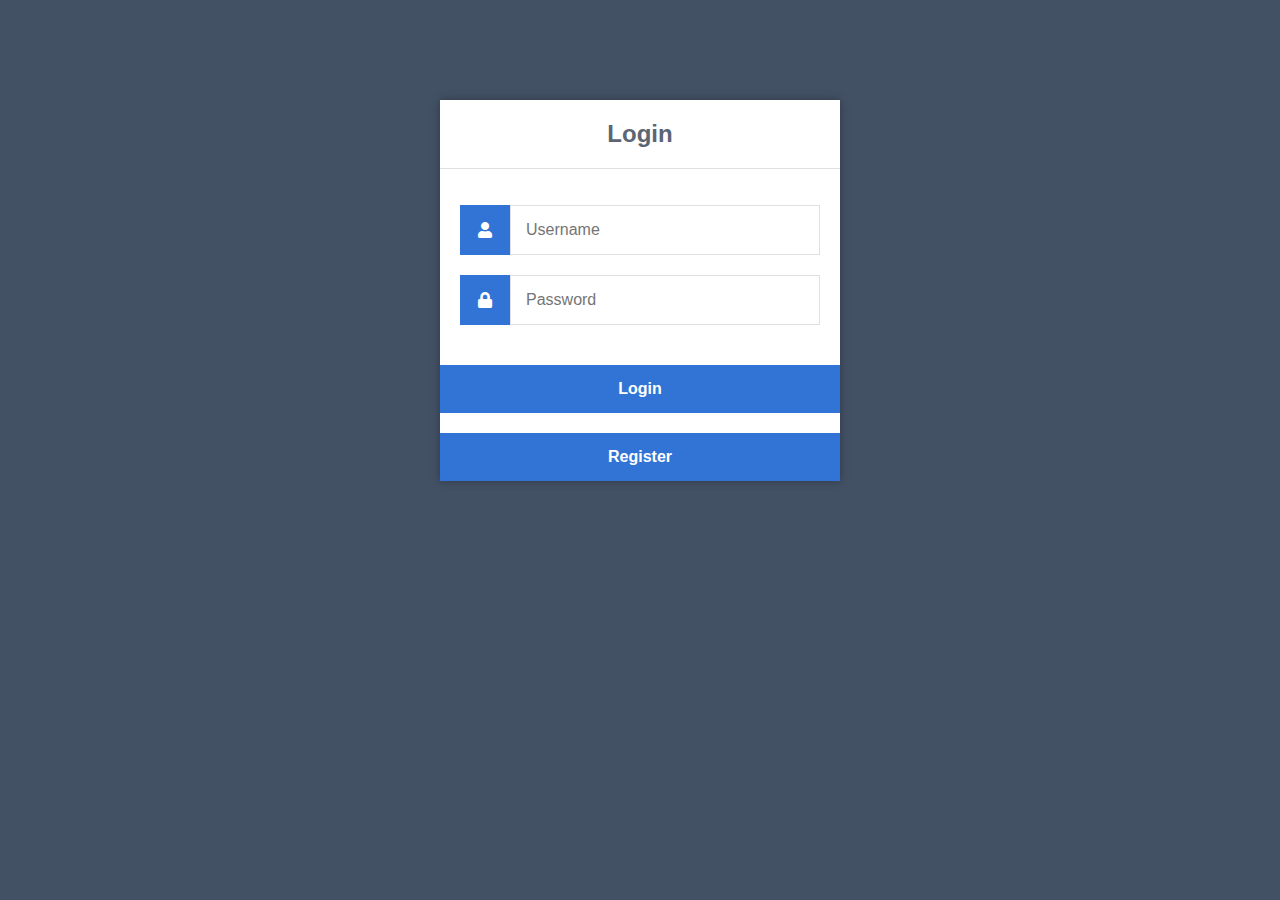
<file: index.html>
<!DOCTYPE html>
<html>
	<head>
		<meta charset="utf-8">
		<title>Login</title>
        <link rel="stylesheet" href="https://use.fontawesome.com/releases/v5.7.1/css/all.css">
        <link href="style.css" rel="stylesheet" type="text/css">
	</head>
	<body>
		<div class="login">
			<h1>Login</h1>
			<form action="authenticate.php" method="post">
				<label for="username">
					<i class="fas fa-user"></i>
				</label>
				<input type="text" name="username" placeholder="Username" id="username" required>
				<label for="password">
					<i class="fas fa-lock"></i>
				</label>
				<input type="password" name="password" placeholder="Password" id="password" required>
				<input type="submit" value="Login">
                <input type="button" onclick="window.location.href='register.html';" value="Register" />
			</form>
		</div>
	</body>
</html>
</file>
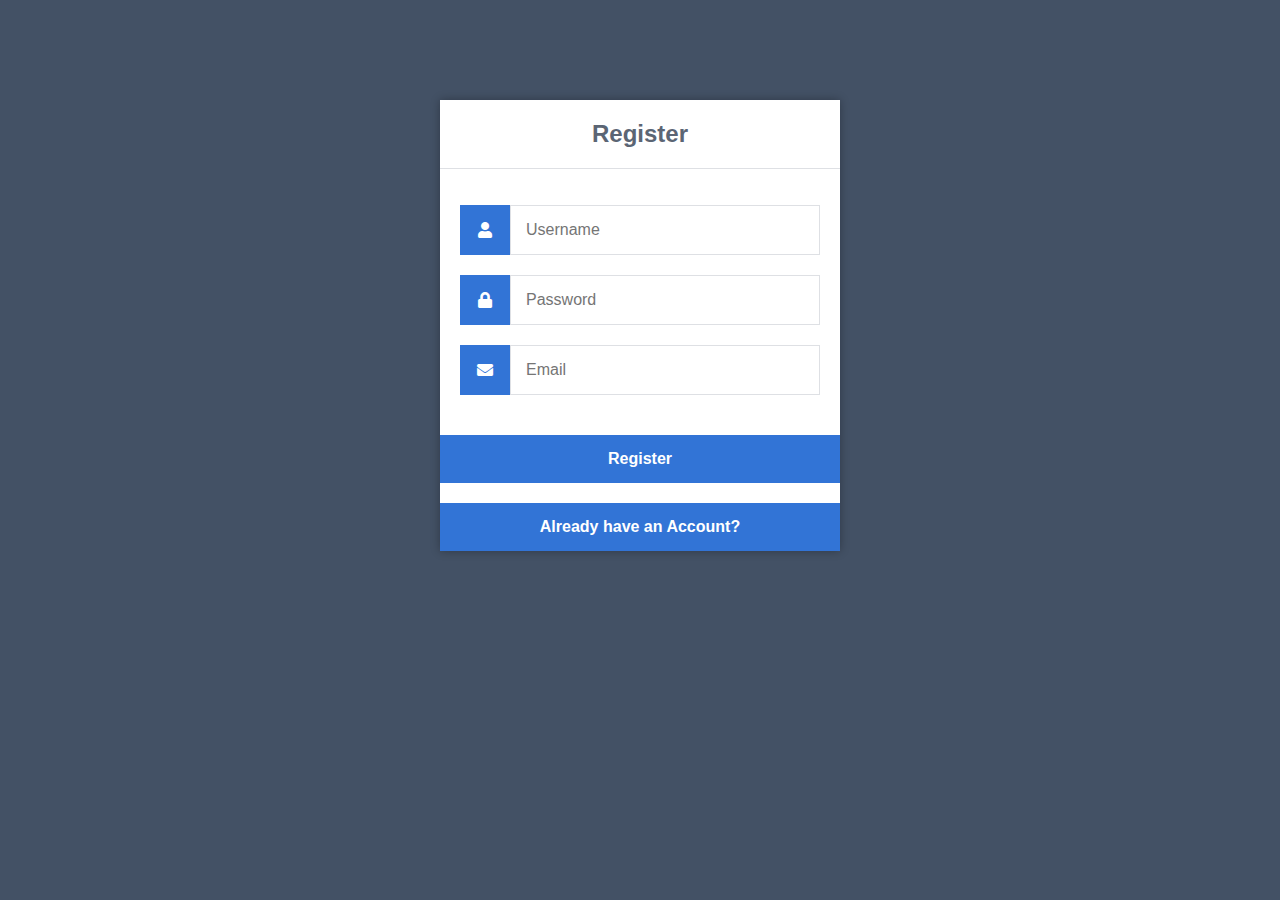
<file: register.html>
<!DOCTYPE html>
<html>
	<head>
		<meta charset="utf-8">
		<title>Register</title>
		<link rel="stylesheet" href="https://use.fontawesome.com/releases/v5.7.1/css/all.css">
        <link href="register.css" rel="stylesheet" type="text/css">
	</head>
	<body>
		<div class="register">
			<h1>Register</h1>
			<form action="register.php" method="post" autocomplete="off">
				<label for="username">
					<i class="fas fa-user"></i>
				</label>
				<input type="text" name="username" placeholder="Username" id="username" required>
				<label for="password">
					<i class="fas fa-lock"></i>
				</label>
				<input type="password" name="password" placeholder="Password" id="password" required>
				<label for="email">
					<i class="fas fa-envelope"></i>
				</label>
				<input type="email" name="email" placeholder="Email" id="email" required>
				<input type="submit" value="Register">
                
                <input type="button" onclick="window.location.href='index.html';" value="Already have an Account?" />
			</form>
		</div>
	</body>
</html>
</file>
<file: style.css>
* {
  	box-sizing: border-box;
  	font-family: -apple-system, BlinkMacSystemFont, "segoe ui", roboto, oxygen, ubuntu, cantarell, "fira sans", "droid sans", "helvetica neue", Arial, sans-serif;
  	font-size: 16px;
  	-webkit-font-smoothing: antialiased;
  	-moz-osx-font-smoothing: grayscale;
    
}
body {
  	background-color: #435165;
}
.login {
  	width: 400px;
  	background-color: #ffffff;
  	box-shadow: 0 0 9px 0 rgba(0, 0, 0, 0.3);
  	margin: 100px auto;
}
.login h1 {
  	text-align: center;
  	color: #5b6574;
  	font-size: 24px;
  	padding: 20px 0 20px 0;
  	border-bottom: 1px solid #dee0e4;
}
.login form {
  	display: flex;
  	flex-wrap: wrap;
  	justify-content: center;
  	padding-top: 20px;
}
.login form label {
  	display: flex;
  	justify-content: center;
  	align-items: center;
  	width: 50px;
  	height: 50px;
  	background-color: #3274d6;
  	color: #ffffff;
}
.login form input[type="password"], .login form input[type="text"] {
  	width: 310px;
  	height: 50px;
  	border: 1px solid #dee0e4;
  	margin-bottom: 20px;
  	padding: 0 15px;
}
.login form input[type="submit"] {
  	width: 100%;
  	padding: 15px;
 	margin-top: 20px;
  	background-color: #3274d6;
  	border: 0;
  	cursor: pointer;
  	font-weight: bold;
  	color: #ffffff;
  	transition: background-color 0.2s;
}
.login form input[type="submit"]:hover {
	background-color: #2868c7;
  	transition: background-color 0.2s;
}

.login form input[type="submit"]:hover {
	background-color: #2868c7;
  	transition: background-color 0.2s;
}

.login form input[type="button"] {
  	width: 100%;
  	padding: 15px;
 	margin-top: 20px;
  	background-color: #3274d6;
  	border: 0;
  	cursor: pointer;
  	font-weight: bold;
  	color: #ffffff;
  	transition: background-color 0.2s;
}
</file>
<file: register.css>
* {
  	box-sizing: border-box;
  	font-family: -apple-system, BlinkMacSystemFont, "segoe ui", roboto, oxygen, ubuntu, cantarell, "fira sans", "droid sans", "helvetica neue", Arial, sans-serif;
  	font-size: 16px;
  	-webkit-font-smoothing: antialiased;
  	-moz-osx-font-smoothing: grayscale;
}
body {
  	background-color: #435165;
  	margin: 0;
}
.register {
  	width: 400px;
  	background-color: #ffffff;
  	box-shadow: 0 0 9px 0 rgba(0, 0, 0, 0.3);
  	margin: 100px auto;
}
.register h1 {
  	text-align: center;
  	color: #5b6574;
  	font-size: 24px;
  	padding: 20px 0 20px 0;
  	border-bottom: 1px solid #dee0e4;
}
.register form {
  	display: flex;
  	flex-wrap: wrap;
  	justify-content: center;
  	padding-top: 20px;
}
.register form label {
  	display: flex;
  	justify-content: center;
  	align-items: center;
  	width: 50px;
 	height: 50px;
  	background-color: #3274d6;
  	color: #ffffff;
}
.register form input[type="password"], .register form input[type="text"], .register form input[type="email"] {
  	width: 310px;
  	height: 50px;
  	border: 1px solid #dee0e4;
  	margin-bottom: 20px;
  	padding: 0 15px;
}
.register form input[type="submit"] {
  	width: 100%;
  	padding: 15px;
  	margin-top: 20px;
  	background-color: #3274d6;
 	border: 0;
  	cursor: pointer;
  	font-weight: bold;
  	color: #ffffff;
  	transition: background-color 0.2s;
}
.register form input[type="submit"]:hover {
	background-color: #2868c7;
  	transition: background-color 0.2s;
}

.register form input[type="button"] {
  	width: 100%;
  	padding: 15px;
 	margin-top: 20px;
  	background-color: #3274d6;
  	border: 0;
  	cursor: pointer;
  	font-weight: bold;
  	color: #ffffff;
  	transition: background-color 0.2s;
}
</file>
